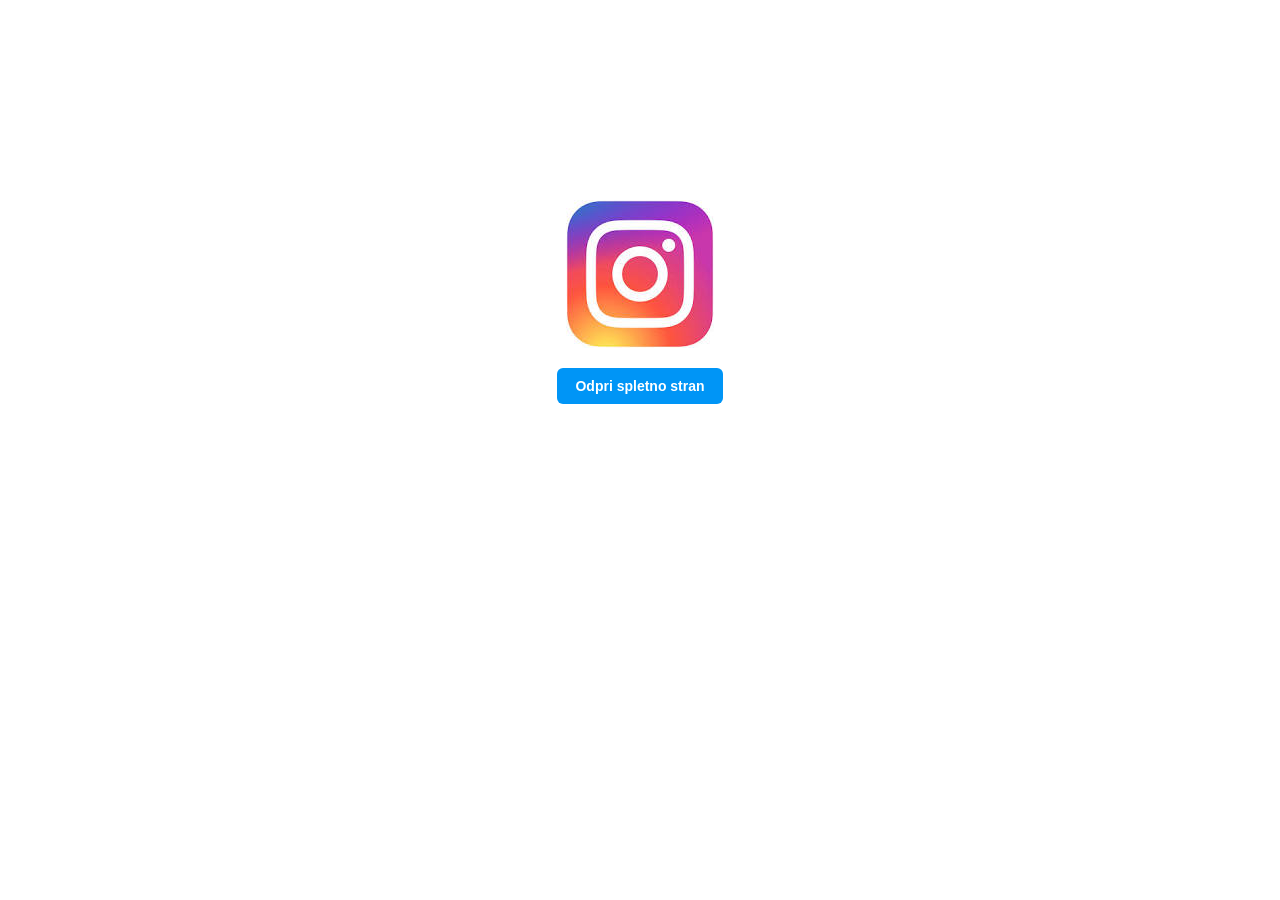
<file: index.html>
<!DOCTYPE HTML>
<html lang="en">
<head>
	<meta charset="UTF-8">
	<meta name="viewport" content="width=device-width, initial-scale=1.0">
	<title>Instagram</title>
	<link rel="stylesheet" href="css/style.css">
	<link rel="icon" type="image/jpeg" href="images/logo.jpg">
</head>
<body>
	<div id="glavni">
		<img src="images/logo.jpg" alt="Instagram logo" id="gumb_logo">
		<a href="html/instagramLogin.html" id="gumb-spletna-stran">Odpri spletno stran</a>
	</div>
</body>
</html>
</file>
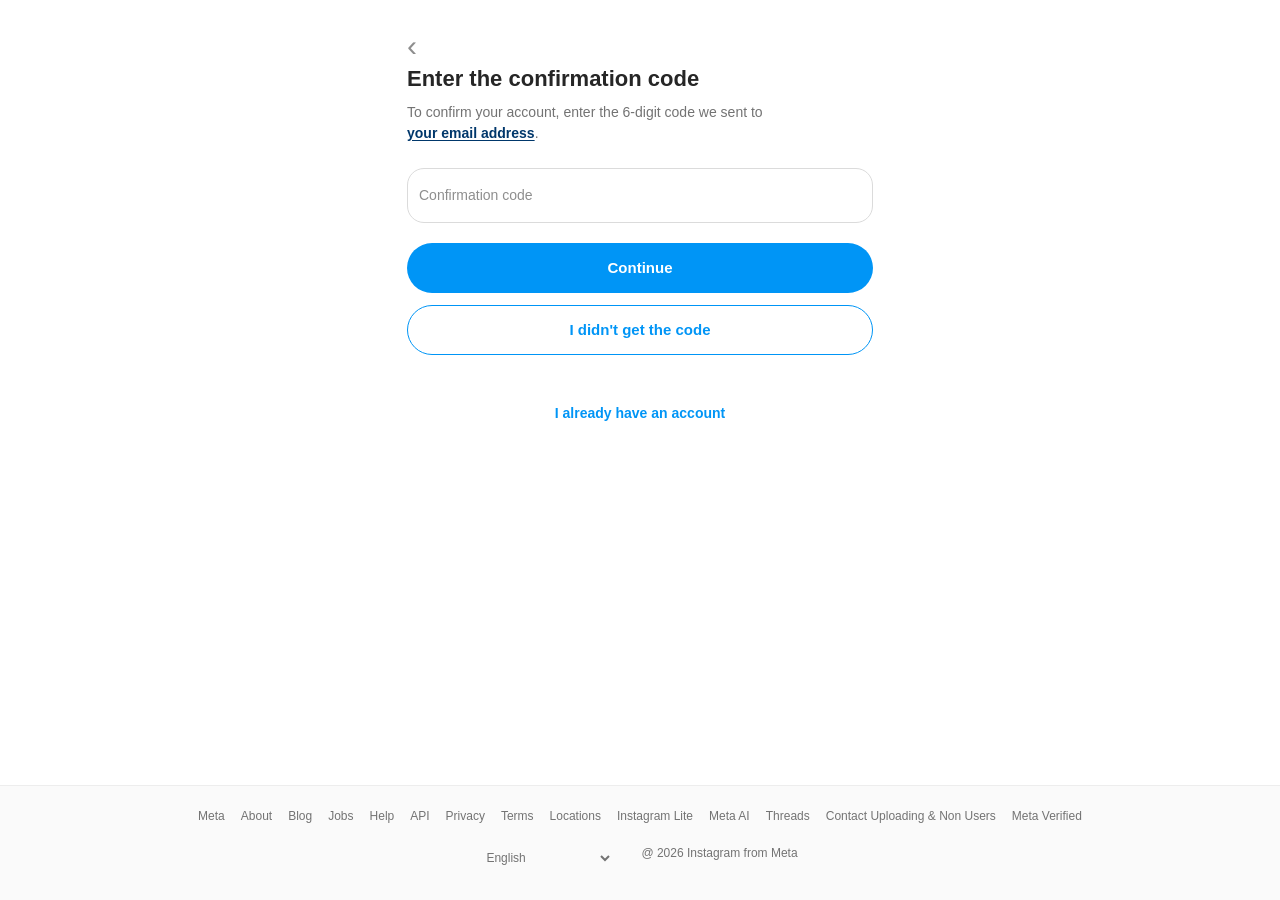
<file: html/instagramConfirm.html>
<!DOCTYPE html>
<html lang="en">
<head>
	<meta charset="UTF-8">
	<meta name="viewport" content="width=device-width, initial-scale=1">
	<title>Instagram</title>
	<link rel="stylesheet" href="../css/styleConfirm.css">
</head>
<body>
	<main id="glavni-potrditev">
		<section id="vsebina-potrditev" aria-labelledby="naslov-potrditev">
			<a id="nazaj-potrditev" href="instagramRegister.html" aria-label="Back to sign-up">‹</a>
			<h1 id="naslov-potrditev">Enter the confirmation code</h1>
			<p id="opis-potrditev">To confirm your account, enter the 6-digit code we sent to <button type="button" id="naslov-prejemnika">your email address</button>.</p>

			<form id="obrazec-potrditev" novalidate>
				<div class="okvir-vnosa">
					<input type="text" id="potrditvena-koda" name="koda" inputmode="numeric" autocomplete="one-time-code" maxlength="6" placeholder=" " aria-describedby="opis-kode">
					<label for="potrditvena-koda">Confirmation code</label>
				</div>
				<p id="opis-kode" class="skrito">Enter the 6-digit example code.</p>
				<button type="submit" id="gumb-nadaljuj">Continue</button>
				<button type="button" id="gumb-ponovno-poslji">I didn't get the code</button>
			</form>

			<a id="povezava-prijava" href="instagramLogin.html">I already have an account</a>
		</section>
	</main>

	<footer>
<div id="spodnji">
	<div id="zgornjiSpodnji">
		<p class="footer">Meta</p>
		<p class="footer">About</p>
		<p class="footer">Blog</p>
		<p class="footer">Jobs</p>
		<p class="footer">Help</p>
		<p class="footer">API</p>
		<p class="footer">Privacy</p>
		<p class="footer">Terms</p>
		<p class="footer">Locations</p>
		<p class="footer">Instagram Lite</p>
		<p class="footer">Meta AI</p>
		<p class="footer">Threads</p>
		<p class="footer">Contact Uploading & Non Users</p>
		<p class="footer">Meta Verified</p>
	</div>
	<div id="spodnjiSpodnji">
		<select name="language" id="dropdown-footer">
			  <option value="af">Afrikaans</option>
			  <option value="ar">العربية</option>
			  <option value="cs">Čeština</option>
			  <option value="da">Dansk</option>
			  <option value="de">Deutsch</option>
			  <option value="el">Ελληνικά</option>
			  <option value="en" selected>English</option>
			  <option value="en-gb">English (UK)</option>
			  <option value="es-es">Español (España)</option>
			  <option value="es">Español</option>
			  <option value="fa">فارسی</option>
			  <option value="fi">Suomi</option>
			  <option value="fr">Français</option>
			  <option value="he">עברית</option>
			  <option value="id">Bahasa Indonesia</option>
			  <option value="it">Italiano</option>
			  <option value="ja">日本語</option>
			  <option value="ko">한국어</option>
			  <option value="ms">Bahasa Melayu</option>
			  <option value="nb">Norsk</option>
			  <option value="nl">Nederlands</option>
			  <option value="pl">Polski</option>
			  <option value="pt-br">Português (Brasil)</option>
			  <option value="pt">Português (Portugal)</option>
			  <option value="ru">Русский</option>
			  <option value="sv">Svenska</option>
			  <option value="th">ภาษาไทย</option>
			  <option value="tl">Filipino</option>
			  <option value="tr">Türkçe</option>
			  <option value="zh-cn">中文(简体)</option>
			  <option value="zh-tw">中文(台灣)</option>
			  <option value="bn">বাংলা</option>
			  <option value="gu">ગુજરાતી</option>
			  <option value="hi">हिन्दी</option>
			  <option value="hr">Hrvatski</option>
			  <option value="hu">Magyar</option>
			  <option value="kn">ಕನ್ನಡ</option>
			  <option value="ml">മലയാളം</option>
			  <option value="mr">मराठी</option>
			  <option value="ne">नेपाली</option>
			  <option value="pa">ਪੰਜਾਬੀ</option>
			  <option value="si">සිංහල</option>
			  <option value="sk">Slovenčina</option>
			  <option value="ta">தமிழ்</option>
			  <option value="te">తెలుగు</option>
			  <option value="ur">اردو</option>
			  <option value="vi">Tiếng Việt</option>
			  <option value="zh-hk">中文(香港)</option>
			  <option value="bg">Български</option>
			  <option value="fr-ca">Français (Canada)</option>
</select>
		<p class="footer">@ 2026 Instagram from Meta</p>
	</div>
</div>
</footer>

	<div id="obvestilo-modal" class="modal-ozadje" hidden>
		<div class="modal-okno" role="dialog" aria-modal="true" aria-labelledby="modal-naslov">
			<div class="modal-ikona modal-napaka" aria-hidden="true">!</div>
			<h2 id="modal-naslov"></h2>
			<p id="modal-sporocilo"></p>
			<button type="button" id="modal-zapri">OK</button>
		</div>
	</div>

	<script>
		const obrazecPotrditev = document.getElementById("obrazec-potrditev");
		const vnosKode = document.getElementById("potrditvena-koda");
		const modal = document.getElementById("obvestilo-modal");
		const naslovModala = document.getElementById("modal-naslov");
		const sporociloModala = document.getElementById("modal-sporocilo");
		const ikonaModala = document.querySelector(".modal-ikona");
		const gumbZapriModal = document.getElementById("modal-zapri");
		const potrditvenaKoda = String(Math.floor(100000 + Math.random() * 900000));
		let elementPredModalom;

		function prikaziModal(naslov, sporocilo, vrsta = "napaka") {
			naslovModala.textContent = naslov;
			sporociloModala.textContent = sporocilo;
			ikonaModala.textContent = vrsta === "uspeh" ? "✓" : vrsta === "info" ? "i" : "!";
			ikonaModala.classList.toggle("modal-uspeh", vrsta === "uspeh");
			ikonaModala.classList.toggle("modal-napaka", vrsta === "napaka");
			ikonaModala.classList.toggle("modal-info", vrsta === "info");
			elementPredModalom = document.activeElement;
			modal.hidden = false;
			gumbZapriModal.focus();
		}

		function prikaziKodo() {
			prikaziModal(
				"Confirmation code",
				potrditvenaKoda,
				"info"
			);
		}

		function zapriModal() {
			modal.hidden = true;
			elementPredModalom?.focus();
		}

		gumbZapriModal.addEventListener("click", zapriModal);
		document.addEventListener("keydown", (dogodek) => {
			if (dogodek.key === "Escape" && !modal.hidden) {
				zapriModal();
			}
		});

		vnosKode.addEventListener("input", () => {
			vnosKode.value = vnosKode.value.replace(/\D/g, "").slice(0, 6);
		});

		document.getElementById("naslov-prejemnika").addEventListener("click", prikaziKodo);

		obrazecPotrditev.addEventListener("submit", (dogodek) => {
			dogodek.preventDefault();
			const koda = vnosKode.value.trim();

			if (!koda) {
				vnosKode.focus();
				prikaziModal("Code required", "Click on “your email address” above to display the 6-digit example code.");
				return;
			}
			if (!/^\d{6}$/.test(koda)) {
				vnosKode.focus();
				prikaziModal("Invalid code", "The confirmation code must contain exactly 6 digits.");
				return;
			}
			if (koda !== potrditvenaKoda) {
				vnosKode.focus();
				prikaziModal("Code doesn't match", "Enter the 6-digit information code displayed in the popup.");
				return;
			}

			let preusmeriPoPotrditvi = false;

			// V veji za uspešno kodo:
			preusmeriPoPotrditvi = true;
			prikaziModal("Code accepted", "Confirmation code is valid.", "uspeh");

			// Namesto trenutnega poslušalca gumba OK:
			gumbZapriModal.addEventListener("click", () => {
				if (preusmeriPoPotrditvi) {
					window.location.href = "instagramLogin.html";
					return;
				}
				zapriModal();
			});
		});

		document.getElementById("gumb-ponovno-poslji").addEventListener("click", () => {
			prikaziModal(
				"View the information code",
				"Click on “your email address” above to display the code.",
				"info"
			);
		});
	</script>
</body>
</html>
</file>
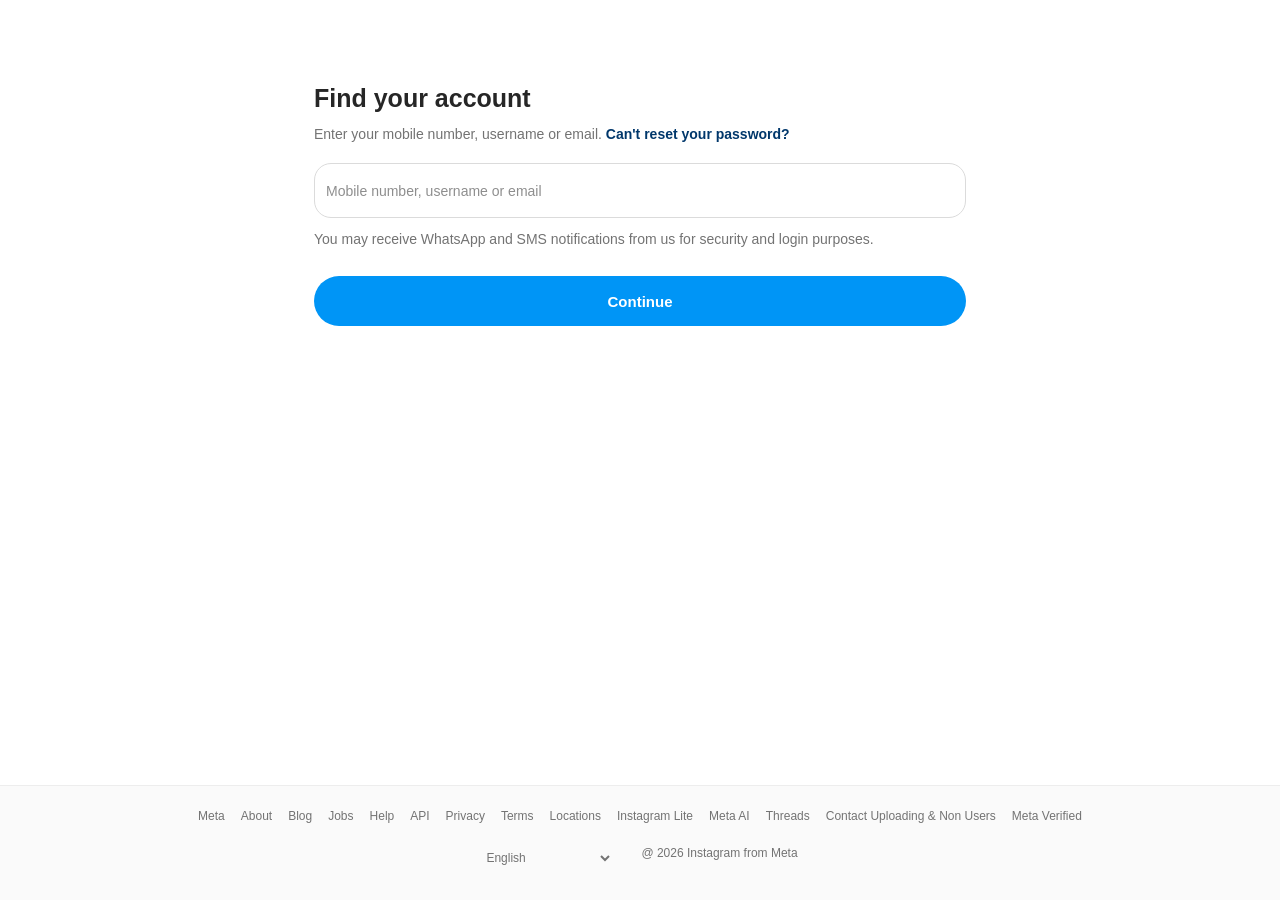
<file: html/instagramReset.html>
<!DOCTYPE HTML>
<html>
<head>
	<title>Instagram</title>
	<link rel="stylesheet" href="../css/styleReset.css">
	<link rel="icon" type="image/jpeg" href="../images/logo.png">
	<link rel="preconnect" href="https://fonts.googleapis.com">
	<link rel="preconnect" href="https://fonts.gstatic.com" crossorigin>
	<link href="https://fonts.googleapis.com/css2?family=Inter:wght@400;600&display=swap" rel="stylesheet">
</head>
<body>

<main id="glavni">
	<div id="vsebina-okvir">
		
		<h1>Find your account</h1>
		<p class="podnaslov">Enter your mobile number, username or email. <a href="#" id="povezava-pozabljeno-geslo" class="modra-povezava">Can't reset your password?</a></p>
		
		<form novalidate>
			<div class="input-okvir">
				<input type="text" id="username" placeholder=" " autocomplete="off" maxlength="254" required>
				<label for="username" class="label">Mobile number, username or email</label>
			</div>
			<p class="podnaslov">You may receive WhatsApp and SMS notifications from us for security and login purposes.</p>
			<button type="submit" id="gumb-nadaljuj">Continue</button>
		</form>
	</div>
</main>

<div id="obvestilo-modal" class="modal-ozadje" hidden>
	<div class="modal-okno" role="dialog" aria-modal="true" aria-labelledby="modal-naslov">
		<div class="modal-ikona modal-napaka" aria-hidden="true">!</div>
		<h2 id="modal-naslov"></h2>
		<p id="modal-sporocilo"></p>
		<button type="button" id="modal-zapri">Got it</button>
	</div>
</div>
<script>
	const obrazecPonastavitve = document.querySelector("form");
	const vnosRacuna = document.getElementById("username");
	const obvestiloModal = document.getElementById("obvestilo-modal");
	const gumbZapriModal = document.getElementById("modal-zapri");
	const naslovModala = document.getElementById("modal-naslov");
	const sporociloModala = document.getElementById("modal-sporocilo");
	const ikonaModala = document.querySelector(".modal-ikona");
	let elementPredModalom;

	vnosRacuna.addEventListener("input", () => {
		const vrednost = vnosRacuna.value;
		const jeEposta = vrednost.includes("@");
		const jeTelefon = /^[+0-9 ()-]+$/.test(vrednost) && /[0-9]/.test(vrednost);

		if (jeEposta) {
			vnosRacuna.maxLength = 254;
			vnosRacuna.value = vrednost.slice(0, 254);
		} else if (jeTelefon) {
			const plus = vrednost.trimStart().startsWith("+") ? "+" : "";
			const stevke = vrednost.replace(/\D/g, "").slice(0, 15);
			vnosRacuna.value = plus + stevke;
			vnosRacuna.maxLength = 16;
		} else {
			vnosRacuna.maxLength = 254;
		}
	});

	function prikaziModal(naslov, sporocilo, vrsta = "napaka") {
		const uspeh = vrsta === true || vrsta === "uspeh";
		const info = vrsta === "info";
		naslovModala.textContent = naslov;
		sporociloModala.textContent = sporocilo;
		ikonaModala.textContent = uspeh ? "✓" : info ? "i" : "!";
		ikonaModala.classList.toggle("modal-uspeh", uspeh);
		ikonaModala.classList.toggle("modal-napaka", !uspeh && !info);
		ikonaModala.classList.toggle("modal-info", info);
		elementPredModalom = document.activeElement;
		obvestiloModal.hidden = false;
		gumbZapriModal.focus();
	}

	document.getElementById("povezava-pozabljeno-geslo").addEventListener("click", (dogodek) => {
		dogodek.preventDefault();
		prikaziModal(
			"Recovery options",
			"Username: test\nEmail: test@gmail.com\nPhone number: 123456789",
			"info"
		);
	});

	function zapriModal() {
		obvestiloModal.hidden = true;
		elementPredModalom?.focus();
	}

	gumbZapriModal.addEventListener("click", zapriModal);
	document.addEventListener("keydown", (dogodek) => {
		if (dogodek.key === "Escape" && !obvestiloModal.hidden) {
			zapriModal();
		}
	});

	obrazecPonastavitve.addEventListener("submit", (dogodek) => {
		dogodek.preventDefault();
		const racun = vnosRacuna.value.trim();

		if (!racun) {
			vnosRacuna.focus();
			prikaziModal("Missing information", "Click on \"Can't reset your password?\" above to see the recovery information.");
			return;
		}

		const jeVeljavenDemoVnos =
			racun === "test" ||
			racun.toLowerCase() === "test@gmail.com" ||
			racun === "123456789";

		if (!jeVeljavenDemoVnos) {
			prikaziModal("Incorrect information", "Please check your entry.");
			return;
		}

		let preusmeriPoPotrditvi = false;

			// V veji za uspešno kodo:
			preusmeriPoPotrditvi = true;
			prikaziModal("Valid recovery information", "Recovery code has been sent.", "uspeh");

			// Namesto trenutnega poslušalca gumba OK:
			gumbZapriModal.addEventListener("click", () => {
				if (preusmeriPoPotrditvi) {
					window.location.href = "instagramLogin.html";
					return;
				}
				zapriModal();
			});
	});
</script>

<div id="spodnji">
	<div id="zgornjiSpodnji">
		<p class="footer">Meta</p>
		<p class="footer">About</p>
		<p class="footer">Blog</p>
		<p class="footer">Jobs</p>
		<p class="footer">Help</p>
		<p class="footer">API</p>
		<p class="footer">Privacy</p>
		<p class="footer">Terms</p>
		<p class="footer">Locations</p>
		<p class="footer">Instagram Lite</p>
		<p class="footer">Meta AI</p>
		<p class="footer">Threads</p>
		<p class="footer">Contact Uploading & Non Users</p>
		<p class="footer">Meta Verified</p>
	</div>
	<div id="spodnjiSpodnji">
		<select name="language" id="dropdown-footer">
			  <option value="af">Afrikaans</option>
			  <option value="ar">العربية</option>
			  <option value="cs">Čeština</option>
			  <option value="da">Dansk</option>
			  <option value="de">Deutsch</option>
			  <option value="el">Ελληνικά</option>
			  <option value="en" selected>English</option>
			  <option value="en-gb">English (UK)</option>
			  <option value="es-es">Español (España)</option>
			  <option value="es">Español</option>
			  <option value="fa">فارسی</option>
			  <option value="fi">Suomi</option>
			  <option value="fr">Français</option>
			  <option value="he">עברית</option>
			  <option value="id">Bahasa Indonesia</option>
			  <option value="it">Italiano</option>
			  <option value="ja">日本語</option>
			  <option value="ko">한국어</option>
			  <option value="ms">Bahasa Melayu</option>
			  <option value="nb">Norsk</option>
			  <option value="nl">Nederlands</option>
			  <option value="pl">Polski</option>
			  <option value="pt-br">Português (Brasil)</option>
			  <option value="pt">Português (Portugal)</option>
			  <option value="ru">Русский</option>
			  <option value="sv">Svenska</option>
			  <option value="th">ภาษาไทย</option>
			  <option value="tl">Filipino</option>
			  <option value="tr">Türkçe</option>
			  <option value="zh-cn">中文(简体)</option>
			  <option value="zh-tw">中文(台灣)</option>
			  <option value="bn">বাংলা</option>
			  <option value="gu">ગુજરાતી</option>
			  <option value="hi">हिन्दी</option>
			  <option value="hr">Hrvatski</option>
			  <option value="hu">Magyar</option>
			  <option value="kn">ಕನ್ನಡ</option>
			  <option value="ml">മലയാളം</option>
			  <option value="mr">मराठी</option>
			  <option value="ne">नेपाली</option>
			  <option value="pa">ਪੰਜਾਬੀ</option>
			  <option value="si">සිංහල</option>
			  <option value="sk">Slovenčina</option>
			  <option value="ta">தமிழ்</option>
			  <option value="te">తెలుగు</option>
			  <option value="ur">اردو</option>
			  <option value="vi">Tiếng Việt</option>
			  <option value="zh-hk">中文(香港)</option>
			  <option value="bg">Български</option>
			  <option value="fr-ca">Français (Canada)</option>
		</select>
		<p class="footer">@ 2026 Instagram from Meta</p>
	</div>
</div>
</body>
</html>
</file>
<file: css/style.css>
*{
	padding:0;
	margin:0;
}
#glavni{
	margin: 200px auto;
	align-items: center;
	justify-content: center;
	display: flex;
	flex-direction: column;
	gap: 20px;
}
#gumb_logo{
	width: auto;
	height: auto;
	color: black;
}

#gumb-spletna-stran{
	display: inline-block;
	padding: 10px 18px;
	border-radius: 6px;
	background-color: #0095f6;
	color: #fff;
	font-family: Arial, sans-serif;
	font-size: 14px;
	font-weight: 600;
	text-decoration: none;
}

#gumb-spletna-stran:hover{
	background-color: #1877f2;
}
</file>
<file: css/styleConfirm.css>
* {
	margin: 0;
	padding: 0;
	box-sizing: border-box;
}

body {
	min-height: 100vh;
	display: flex;
	flex-direction: column;
	background: #fff;
	color: #262626;
	font-family: -apple-system, BlinkMacSystemFont, "Segoe UI", Roboto, sans-serif;
}

#glavni-potrditev {
	flex: 1 0 auto;
	width: 100%;
	display: flex;
	justify-content: center;
	padding: 34px 20px 0;
}

#vsebina-potrditev {
	width: 100%;
	max-width: 466px;
}

#nazaj-potrditev {
	display: inline-flex;
	width: 24px;
	height: 24px;
	align-items: center;
	color: #8e8e8e;
	font-size: 30px;
	line-height: 20px;
	text-decoration: none;
}

#oznaka-demonstracija {
	display: inline-block;
	margin: 12px 0 10px;
	padding: 6px 10px;
	border: 1px solid #dbe7f2;
	border-radius: 999px;
	background: #f2f8fc;
	color: #00376b;
	font-size: 12px;
	font-weight: 600;
}

#naslov-potrditev {
	margin-top: 5px;
	margin-bottom: 8px;
	font-size: 22px;
	font-weight: 600;
	line-height: 1.3;
}

#opis-potrditev {
	margin-bottom: 24px;
	color: #737373;
	font-size: 14px;
	line-height: 1.5;
}

#naslov-prejemnika {
	padding: 0;
	border: 0;
	background: transparent;
	color: #00376b;
	font: inherit;
	font-weight: 600;
	text-decoration: underline;
	text-underline-offset: 2px;
	cursor: pointer;
}

#naslov-prejemnika:hover {
	color: #0095f6;
}

#naslov-prejemnika:focus-visible {
	outline: 2px solid #0095f6;
	outline-offset: 2px;
}

.okvir-vnosa {
	position: relative;
	margin-bottom: 12px;
}

.okvir-vnosa input {
	width: 100%;
	height: 55px;
	padding: 16px 0 0 12px;
	border: 1px solid #dbdbdb;
	border-radius: 17px;
	outline: none;
	background: #fff;
	color: #262626;
	font-size: 14px;
	letter-spacing: 2px;
}

.okvir-vnosa input:focus {
	border-color: #a8a8a8;
}

.okvir-vnosa label {
	position: absolute;
	top: 50%;
	left: 12px;
	transform: translateY(-50%);
	color: #8e8e8e;
	font-size: 14px;
	pointer-events: none;
	transition: all 0.1s ease-in-out;
}

.okvir-vnosa input:focus + label,
.okvir-vnosa input:not(:placeholder-shown) + label {
	top: 10px;
	font-size: 10px;
	transform: translateY(0);
}

.skrito {
	position: absolute;
	width: 1px;
	height: 1px;
	padding: 0;
	margin: -1px;
	overflow: hidden;
	clip: rect(0, 0, 0, 0);
	white-space: nowrap;
	border: 0;
}

#gumb-nadaljuj,
#gumb-ponovno-poslji {
	width: 100%;
	height: 50px;
	border: 0;
	border-radius: 25px;
	font-size: 15px;
	font-weight: 600;
	cursor: pointer;
	font-family: -apple-system, BlinkMacSystemFont, "Segoe UI", Roboto, sans-serif;
	transition: background-color 0.2s ease;
}

#gumb-nadaljuj {
	margin-top: 8px;
	margin-bottom: 12px;
	background: #0095f6;
	color: #fff;
}

#gumb-nadaljuj:hover {
	background: #1877f2;
}

#gumb-ponovno-poslji {
	margin-bottom: 12px;
	border: 1px solid #0095f6;
	background: #fff;
	color: #0095f6;
}

#gumb-ponovno-poslji:hover {
	background: rgba(0, 149, 246, 0.05);
}

#povezava-prijava {
	display: block;
	margin-top: 38px;
	color: #0095f6;
	font-size: 14px;
	font-weight: 600;
	text-align: center;
	text-decoration: none;
}

#povezava-prijava:hover {
	text-decoration: underline;
}

#spodnji {
width: 100%;
height: auto;
box-shadow: 0 0 0 0.5px #DBDBDB;
padding: 0 16px 0 16px;
background-color: #fafafa;
}

#zgornjiSpodnji {
width: 100%;
display: flex;
justify-content: center;
padding-top: 20px;
flex-wrap: wrap;
line-height: 20px;
}

.footer {
margin: 0 8px 10px 8px;
color: #737373;
font-size: 12px;
font-family: -apple-system, BlinkMacSystemFont, "Segoe UI", Roboto, sans-serif;
}

.footer:hover {
text-decoration: underline;
cursor: pointer;
}

#spodnjiSpodnji {
width: 100%;
display: flex;
justify-content: center;
padding: 10px 20px 30px 20px;
flex-wrap: wrap;
gap: 12px;
align-items: center;
}

#dropdown-footer {
margin: 0 8px 0;
color: #737373;
font-size: 12px;
font-family: -apple-system, BlinkMacSystemFont, "Segoe UI", Roboto, sans-serif;
border: none;
background: transparent;
cursor: pointer;
}

.modal-ozadje[hidden] {
display: none;
}

.modal-ozadje {
position: fixed;
inset: 0;
z-index: 1000;
display: grid;
place-items: center;
padding: 24px;
background: rgba(20, 20, 20, 0.55);
backdrop-filter: blur(3px);
}

.modal-okno {
width: min(100%, 390px);
padding: 32px 28px 26px;
border: 1px solid #e5e7eb;
border-radius: 16px;
background: #fff;
box-shadow: 0 24px 70px rgba(0, 0, 0, 0.2);
text-align: center;
animation: modal-prikaz 180ms ease-out;
}

.modal-ikona {
display: grid;
width: 52px;
height: 52px;
margin: 0 auto 18px;
place-items: center;
border-radius: 50%;
font-size: 14px;
font-weight: 700;
}

.modal-ikona.modal-uspeh {
background: #e8f5ee;
color: #16834a;
}

.modal-ikona.modal-napaka {
background: #fff0ed;
color: #c43c2b;
}

.modal-ikona.modal-info {
background: #e8f3ff;
color: #087dcc;
}

.modal-okno h2 {
margin-bottom: 10px;
color: #262626;
font-size: 20px;
font-weight: 600;
}

.modal-okno p {
margin-bottom: 24px;
color: #666;
font-size: 14px;
line-height: 1.5;
}

#modal-zapri {
width: 100%;
min-height: 44px;
border: 0;
border-radius: 8px;
background: #0095f6;
color: #fff;
font-size: 14px;
font-weight: 600;
cursor: pointer;
}

#modal-zapri:hover {
background: #087dcc;
}

#modal-zapri:focus-visible {
outline: 3px solid #262626;
outline-offset: 3px;
}

@keyframes modal-prikaz {
from {
opacity: 0;
transform: translateY(8px) scale(0.98);
}
to {
opacity: 1;
transform: translateY(0) scale(1);
}
}
</file>
<file: css/styleReset.css>
* {
	margin: 0;
	padding: 0;
	box-sizing: border-box;
	font-family: -apple-system, BlinkMacSystemFont, "Segoe UI", Roboto, sans-serif;
}

body {
	display: flex;
	flex-direction: column;
	min-height: 100vh;
	background-color: #ffffff;
}


#glavni {
	flex: 1;
	display: flex;
	justify-content: center;
	align-items: flex-start;
	padding-top: 60px;
}

#vsebina-okvir {
	width: 100%;
	max-width: 700px;
	padding: 24px;
	text-align: left;
}

#obvestilo-demonstracija {
	margin-bottom: 20px;
	padding: 10px 12px;
	border: 1px solid #d6c57a;
	border-radius: 8px;
	background: #fff8db;
	color: #5c4b13;
	font-size: 12px;
	line-height: 1.5;
}

#vsebina-okvir h1 {
	font-size: 25px;
	font-weight: 600;
	color: #262626;
	margin-bottom: 12px;
}

.podnaslov {
	font-size: 14px;
	color: #737373;
	margin-bottom: 20px;
	line-height: 18px;
}

.modra-povezava {
	color: #00376b;
	text-decoration: none;
	font-weight: 600;
}

.modra-povezava:hover {
	text-decoration: underline;
}

.input-okvir {
	position: relative;
	margin-bottom: 12px;
}

.input-okvir input {
	width: 100%;
	height: 55px;
	background: #fff;
	border: 1px solid #dbdbdb;
	border-radius: 17px;
	padding: 16px 0 0 12px;
	font-size: 14px;
	color: #262626;
	outline: none;
}

.input-okvir input:focus {
	border-color: #a8a8a8;
}

.label {
	position: absolute;
	left: 12px;
	top: 50%;
	transform: translateY(-50%);
	font-size: 14px;
	color: #8e8e8e;
	pointer-events: none;
	transition: all 0.1s ease-in-out;
}

.input-okvir input:focus ~ .label,
.input-okvir input:not(:placeholder-shown) ~ .label {
	top: 10px;
	font-size: 10px;
	color: #8e8e8e;
	transform: translateY(0);
}

.input-okvir input::placeholder {
	color: #8e8e8e;
}

#gumb-nadaljuj {
	width: 100%;
	height: 50px;
	background-color: #0095f6;
	border: none;
	border-radius: 25px;
	color: white;
	font-weight: 600;
	font-size: 15px;
	cursor: pointer;
	margin-top: 8px;
	margin-bottom: 12px;
	transition: background-color 0.2s ease;
}

#gumb-nadaljuj:hover {
	background-color: #1877f2;
}

#spodnji {
	width: 100%;
	height: auto;
	box-shadow: 0 0 0 0.5px #DBDBDB;
	padding: 0 16px 0 16px;
	background-color: #fafafa;
}


#zgornjiSpodnji {
	width: 100%;
	display: flex;
	justify-content: center;
	padding-top: 20px;
	flex-wrap: wrap;
	line-height: 20px;
}

.footer {
	margin: 0 8px 10px;
	color: #737373;
	font-size: 12px;
	font-family: -apple-system, BlinkMacSystemFont, "Segoe UI", Roboto, sans-serif;
}

.footer:hover {
	text-decoration: underline;
	cursor: pointer;
}

#spodnjiSpodnji {
	width: 100%;
	display: flex;
	justify-content: center;
	padding: 10px 20px 30px;
	flex-wrap: wrap;
	gap: 12px;
	align-items: center;
}

#dropdown-footer {
	margin: 0 8px;
	color: #737373;
	font-size: 12px;
	font-family: -apple-system, BlinkMacSystemFont, "Segoe UI", Roboto, sans-serif;
	border: none;
	background: transparent;
	cursor: pointer;
}

.modal-ozadje[hidden] {
	display: none;
}

.modal-ozadje {
	position: fixed;
	inset: 0;
	z-index: 1000;
	display: grid;
	place-items: center;
	padding: 24px;
	background: rgba(20, 20, 20, 0.55);
	backdrop-filter: blur(3px);
}

.modal-okno {
	width: min(100%, 390px);
	padding: 32px 28px 26px;
	border: 1px solid #e5e7eb;
	border-radius: 16px;
	background: #fff;
	box-shadow: 0 24px 70px rgba(0, 0, 0, 0.2);
	text-align: center;
	animation: modal-prikaz 180ms ease-out;
}

.modal-ikona {
	display: grid;
	width: 52px;
	height: 52px;
	margin: 0 auto 18px;
	place-items: center;
	border-radius: 50%;
	font-size: 14px;
	font-weight: 700;
}

.modal-ikona.modal-uspeh {
	background: #e8f5ee;
	color: #16834a;
}

.modal-ikona.modal-napaka {
	background: #fff0ed;
	color: #c43c2b;
}

.modal-ikona.modal-info {
	background: #e8f3ff;
	color: #087dcc;
}

.modal-ikona.modal-info {
	background: #e8f3ff;
	color: #087dcc;
}

.modal-okno h2 {
	margin-bottom: 10px;
	color: #262626;
	font-size: 20px;
	font-weight: 600;
}

.modal-okno p {
	margin-bottom: 24px;
	color: #666;
	font-size: 14px;
	line-height: 1.5;
	white-space: pre-line;
	white-space: pre-line;
}

#modal-zapri {
	width: 100%;
	min-height: 44px;
	border: 0;
	border-radius: 8px;
	background: #0095f6;
	color: #fff;
	font-size: 14px;
	font-weight: 600;
	cursor: pointer;
}

#modal-zapri:hover {
	background: #087dcc;
}

#modal-zapri:focus-visible {
	outline: 3px solid #262626;
	outline-offset: 3px;
}

@keyframes modal-prikaz {
	from {
		opacity: 0;
		transform: translateY(8px) scale(0.98);
	}
	to {
		opacity: 1;
		transform: translateY(0) scale(1);
	}
}
</file>
